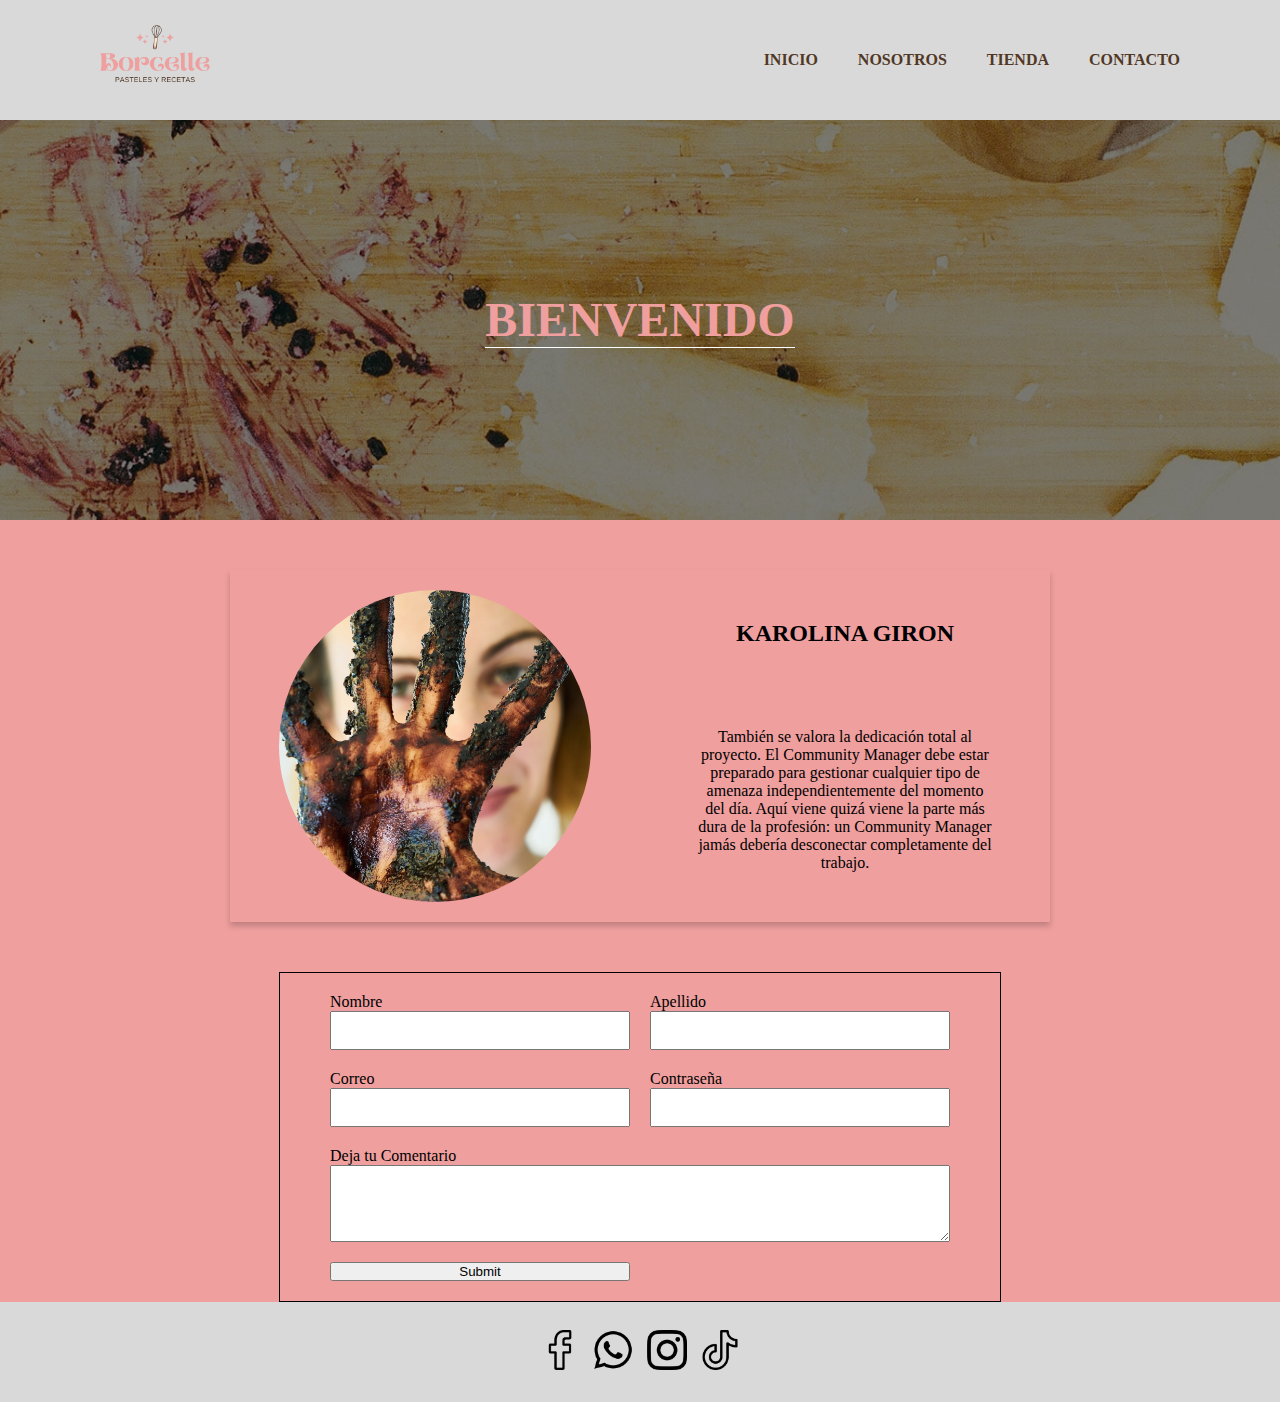
<file: index.html>
<!DOCTYPE html>
<!--
Click nbfs://nbhost/SystemFileSystem/Templates/Licenses/license-default.txt to change this license
Click nbfs://nbhost/SystemFileSystem/Templates/Other/html.html to edit this template
-->
<html>
    <head>
        <title>TODO supply a title</title>
        <meta charset="UTF-8">
        <meta name="viewport" content="width=device-width, initial-scale=1.0">
        <link rel="stylesheet" href="css.css"/>
    </head>
    <body>
        <div class="contenedor">
            <div class="encabezado">
                <div class="flex-contenedor">
                    <div class="imagen-encabezado">
                        <img src="img/sise.png" alt="alt"/>
                    </div>
                    <div class="nav-encabezado">
                        <a href="#">INICIO</a>
                        <a href="nosotros.html">NOSOTROS</a>
                        <a href="tienda.html">TIENDA</a>
                        <a href="contacto.html">CONTACTO</a>
                    </div>
                    
                </div>
            </div>
            
            <div class="contenido">
                
                <div class="bk-imagen">
                    <h1>BIENVENIDO</h1>
                </div>
                <div class="grid-contenido">
                
                    <img src="img/senora.png" alt="alt"/>
                    <h2>KAROLINA GIRON</h2>
                    <p>También se valora la dedicación total al proyecto. El Community Manager debe estar preparado para gestionar cualquier tipo de amenaza independientemente del momento del día. Aquí viene quizá viene la parte más dura de la profesión: un Community Manager jamás debería desconectar completamente del trabajo.</p>
                </div>
                <div class=".contenido-form">
                    <form>
                        <div class="grid-formulario">
                            <div>
                                <label for="nombre">Nombre</label>
                                <input type="text" id="nombre">
                            </div> 
                            <div>
                                <label for="apellido">Apellido</label>
                                <input type="text" id="apellido">
                            </div> 
                            <div>
                                <label for="correo">Correo</label>
                                <input type="text" id="correo">
                            </div> 
                            <div>
                                <label for="clave">Contraseña</label>
                                <input type="text" id="clave">
                            </div> 
                            <div class="boton">
                                <label for="comentario">Deja tu Comentario</label>
                                <textarea rows="5" cols="30" id="comentario"></textarea>
                            </div> 
                            <div>
                                <input type="submit">
                            </div>
                        </div>
                    </form>
                </div>
            </div>
            <div class="footer">
                <div class="flex-box">
                    <a href="#">
                        <img src="img/rs/facebook.png" alt="alt"/>
                    </a>
                    
                    <a href="#">
                        <img src="img/rs/whatsapp.png" alt="alt"/>
                    </a>
                    
                    <a href="#">
                        <img src="img/rs/instagram.png" alt="alt"/>
                    </a>
                    
                    <a href="#">
                        <img src="img/rs/tiktok.png" alt="alt"/>
                    </a>
                    
                </div>
            </div>
        </div>
    </body>
</html>
</file>
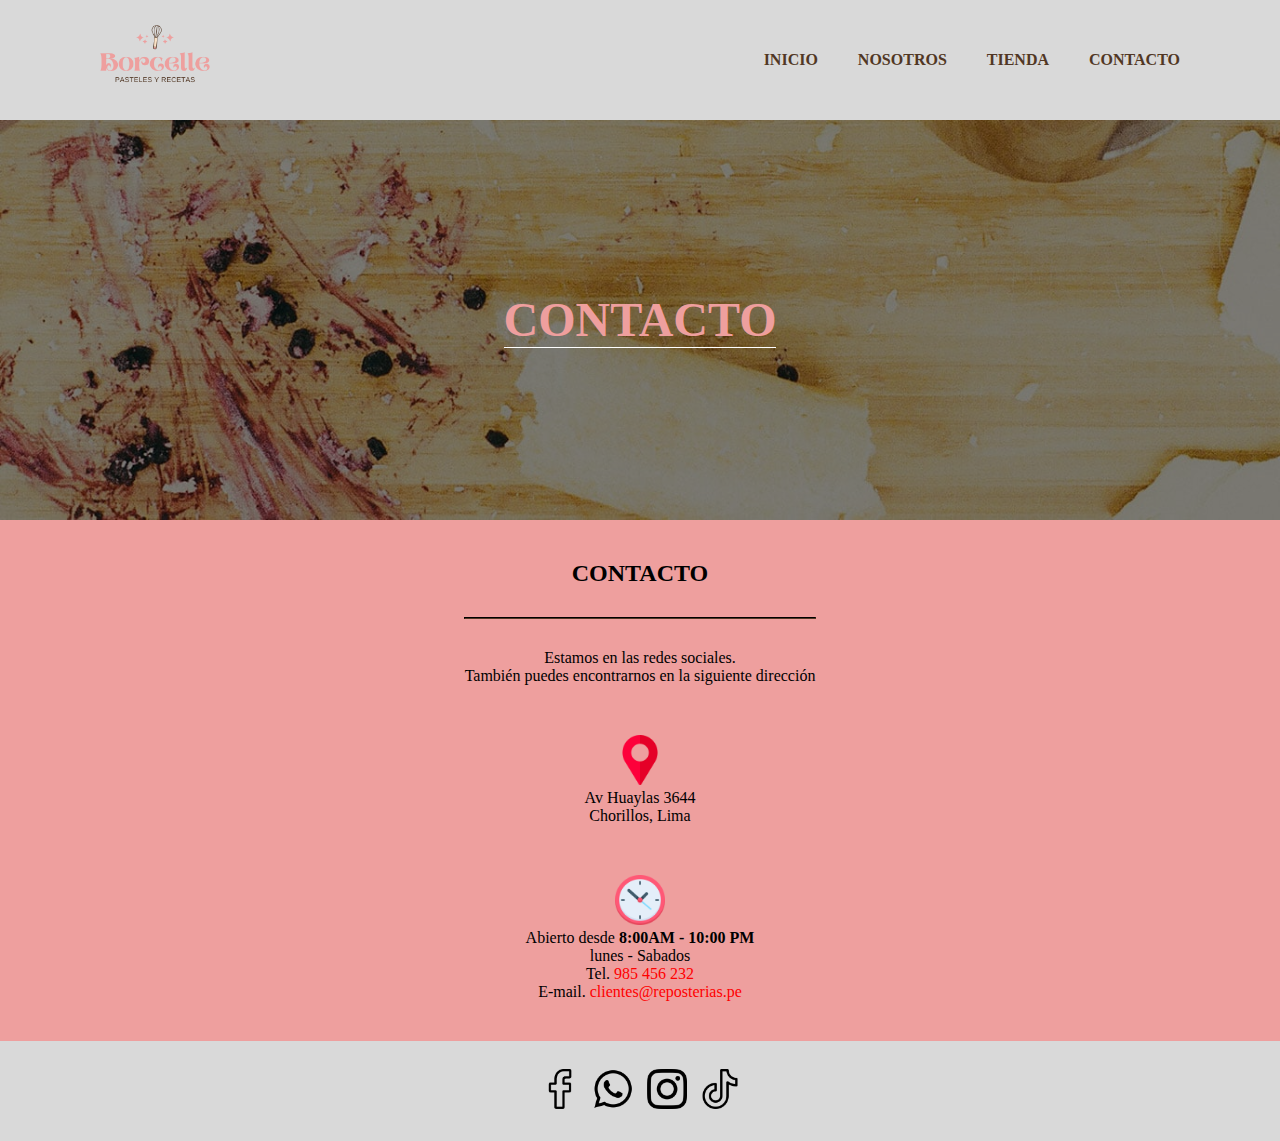
<file: contacto.html>
<!DOCTYPE html>
<!--
Click nbfs://nbhost/SystemFileSystem/Templates/Licenses/license-default.txt to change this license
Click nbfs://nbhost/SystemFileSystem/Templates/ClientSide/html.html to edit this template
-->
<html>
    <head>
        <title>TODO supply a title</title>
        <meta charset="UTF-8">
        <meta name="viewport" content="width=device-width, initial-scale=1.0">
        <link rel="stylesheet" href="css.css"/>
    </head>
    <body>
        <div class="contenedor">
            <div class="encabezado">
                <div class="flex-contenedor">
                    <div class="imagen-encabezado">
                        <img src="img/sise.png" alt="alt"/>
                    </div>
                    <div class="nav-encabezado">
                        <a href="index.html">INICIO</a>
                        <a href="nosotros.html">NOSOTROS</a>
                        <a href="tienda.html">TIENDA</a>
                        <a href="#">CONTACTO</a>
                    </div>
                    
                </div>
            </div>
            
            <div class="contenido">
                
                <div class="bk-imagen">
                    <h1>CONTACTO</h1>
                </div>
                <div class="contacto-contenido">
                    <h2>CONTACTO</h2>
                    <hr>
                    <p>Estamos en las redes sociales.</p>
                    <p>También puedes encontrarnos en la siguiente dirección</p>
                    <div class="ubicacion">
                        <img src="img/contacto/ubi.png" alt="alt"/>
                        <p>Av Huaylas 3644</p>
                        <p>Chorillos, Lima</p>
                    </div>
                    <div class="horario">
                        <img src="img/contacto/hora.png" alt="alt"/>
                        <p>Abierto desde  <b>8:00AM - 10:00 PM</b></p>
                        <p>lunes - Sabados</p>
                    </div>
                    <div class="contacto">
                        <p>Tel. <span class="red">985 456 232</span></p>
                        <p>E-mail. <span class="red">clientes@reposterias.pe</span></p>
                    </div>
                </div>
            </div>
            <div class="footer">
                <div class="flex-box">
                    <a href="#">
                        <img src="img/rs/facebook.png" alt="alt"/>
                    </a>
                    
                    <a href="#">
                        <img src="img/rs/whatsapp.png" alt="alt"/>
                    </a>
                    
                    <a href="#">
                        <img src="img/rs/instagram.png" alt="alt"/>
                    </a>
                    
                    <a href="#">
                        <img src="img/rs/tiktok.png" alt="alt"/>
                    </a>
                    
                </div>
            </div>
        </div>
    </body>
</html>
</file>
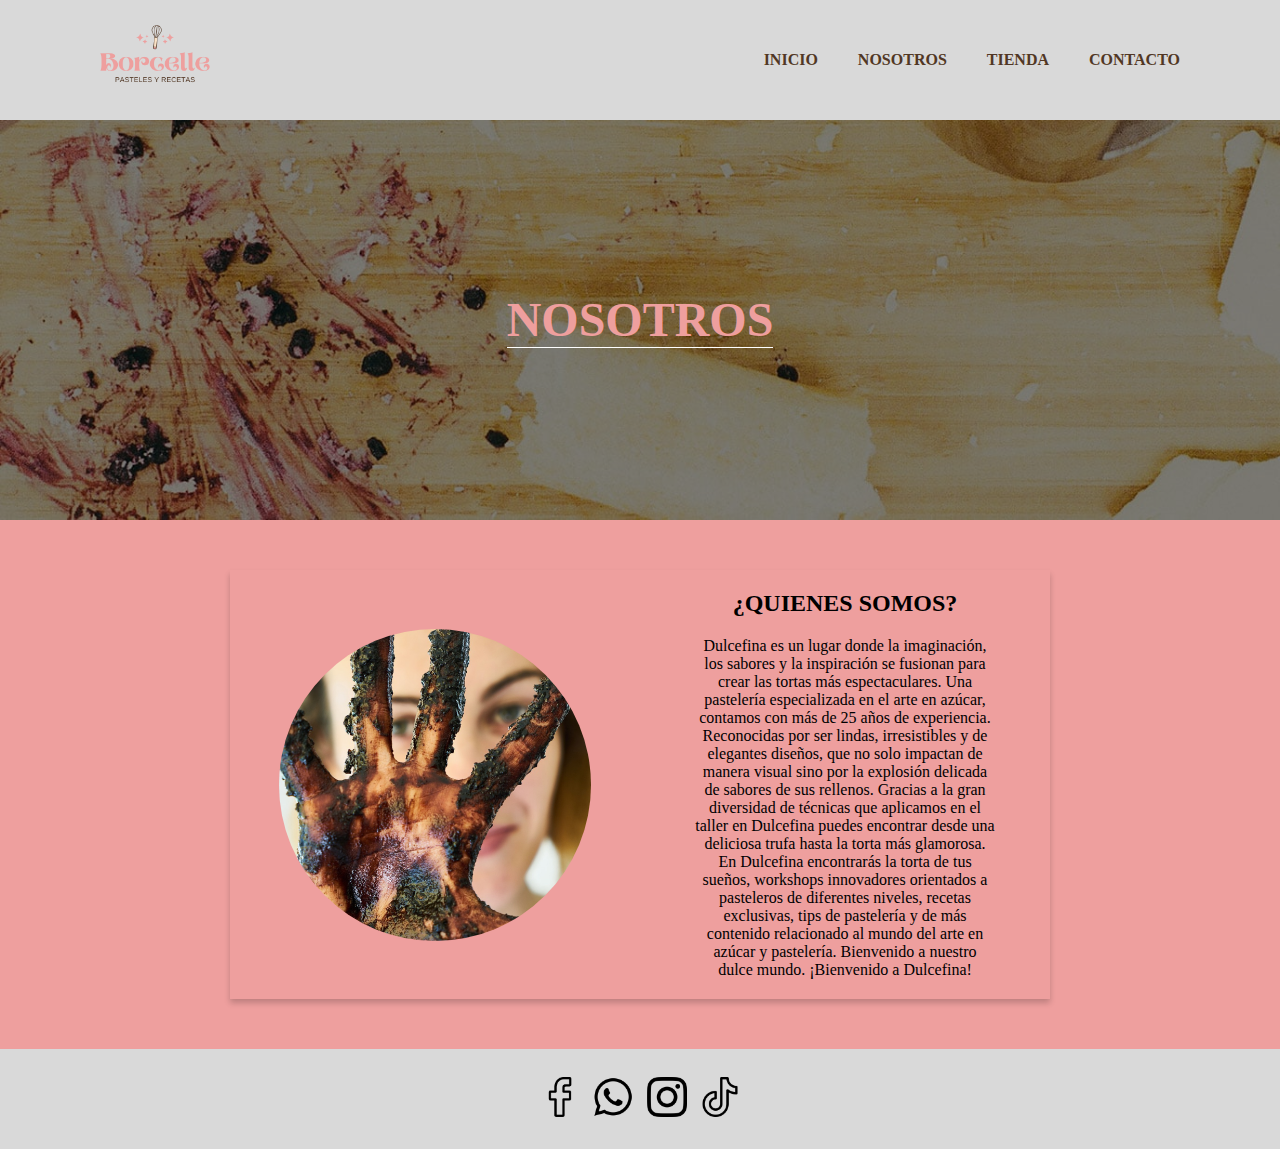
<file: nosotros.html>
<!DOCTYPE html>
<!--
Click nbfs://nbhost/SystemFileSystem/Templates/Licenses/license-default.txt to change this license
Click nbfs://nbhost/SystemFileSystem/Templates/ClientSide/html.html to edit this template
-->
<html>
    <head>
        <title>TODO supply a title</title>
        <meta charset="UTF-8">
        <meta name="viewport" content="width=device-width, initial-scale=1.0">
        <link rel="stylesheet" href="css.css"/>
    </head>
    <body>
        <div class="contenedor">
            <div class="encabezado">
                <div class="flex-contenedor">
                    <div class="imagen-encabezado">
                        <img src="img/sise.png" alt="alt"/>
                    </div>
                    <div class="nav-encabezado">
                        <a href="index.html">INICIO</a>
                        <a href="#">NOSOTROS</a>
                        <a href="tienda.html">TIENDA</a>
                        <a href="contacto.html">CONTACTO</a>
                    </div>
                    
                </div>
            </div>
            
            <div class="contenido">
                
                <div class="bk-imagen">
                    <h1>NOSOTROS</h1>
                </div>
                <div class="grid-contenido">
                
                    <img src="img/senora.png" alt="alt"/>
                    <h2>¿QUIENES SOMOS?</h2>
                    <p>Dulcefina es un lugar donde la imaginación, los sabores y la inspiración se fusionan para crear las tortas más espectaculares.

Una pastelería especializada en el arte en azúcar, contamos con más de 25 años de experiencia. Reconocidas por ser lindas, irresistibles y de elegantes diseños, que no solo impactan de manera visual sino por la explosión delicada de sabores de sus rellenos. Gracias a la gran diversidad de técnicas que aplicamos en el taller en Dulcefina puedes encontrar desde una deliciosa trufa hasta la torta más glamorosa.

En Dulcefina encontrarás la torta de tus sueños, workshops innovadores orientados a pasteleros de diferentes niveles, recetas exclusivas, tips de pastelería y de más contenido relacionado al mundo del arte en azúcar y pastelería.

Bienvenido a nuestro dulce mundo. ¡Bienvenido a Dulcefina!</p>
                </div>
            </div>
            <div class="footer">
                <div class="flex-box">
                    <a href="#">
                        <img src="img/rs/facebook.png" alt="alt"/>
                    </a>
                    
                    <a href="#">
                        <img src="img/rs/whatsapp.png" alt="alt"/>
                    </a>
                    
                    <a href="#">
                        <img src="img/rs/instagram.png" alt="alt"/>
                    </a>
                    
                    <a href="#">
                        <img src="img/rs/tiktok.png" alt="alt"/>
                    </a>
                    
                </div>
            </div>
        </div>
    </body>
</html>
</file>
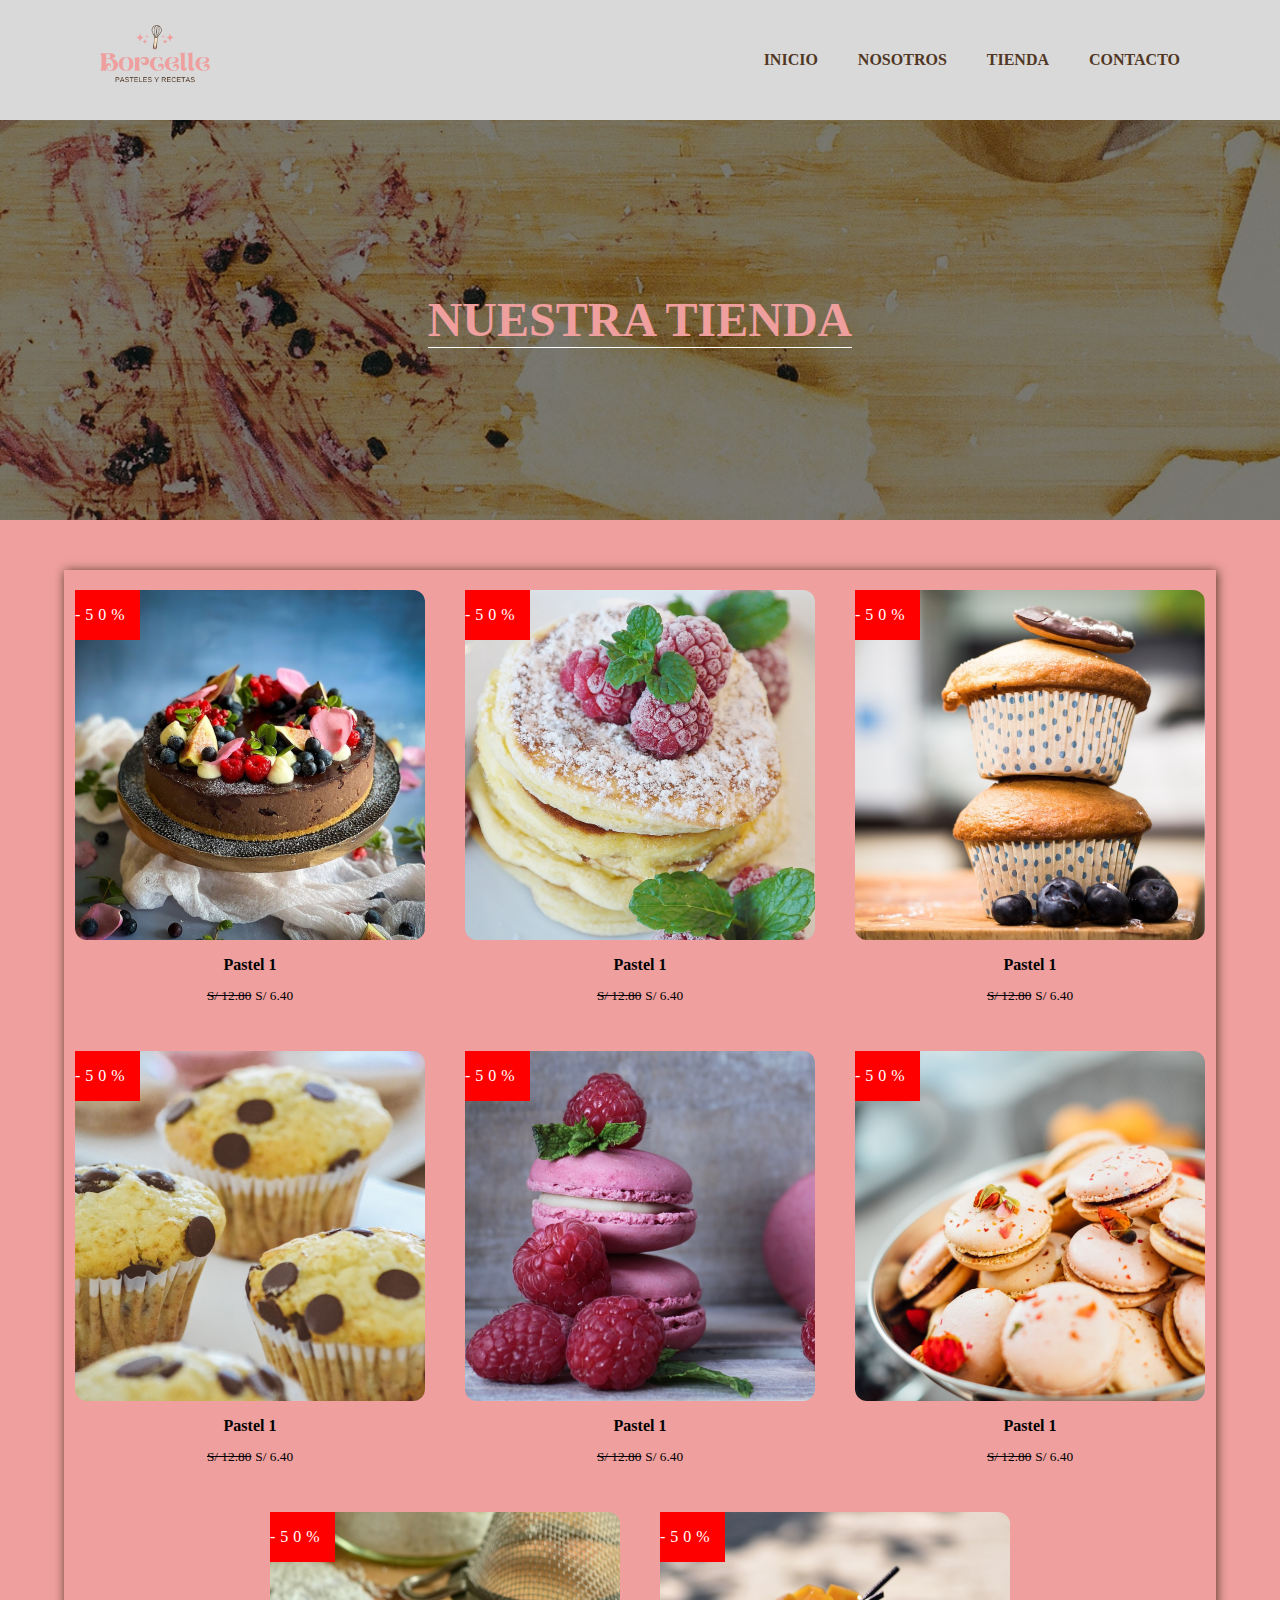
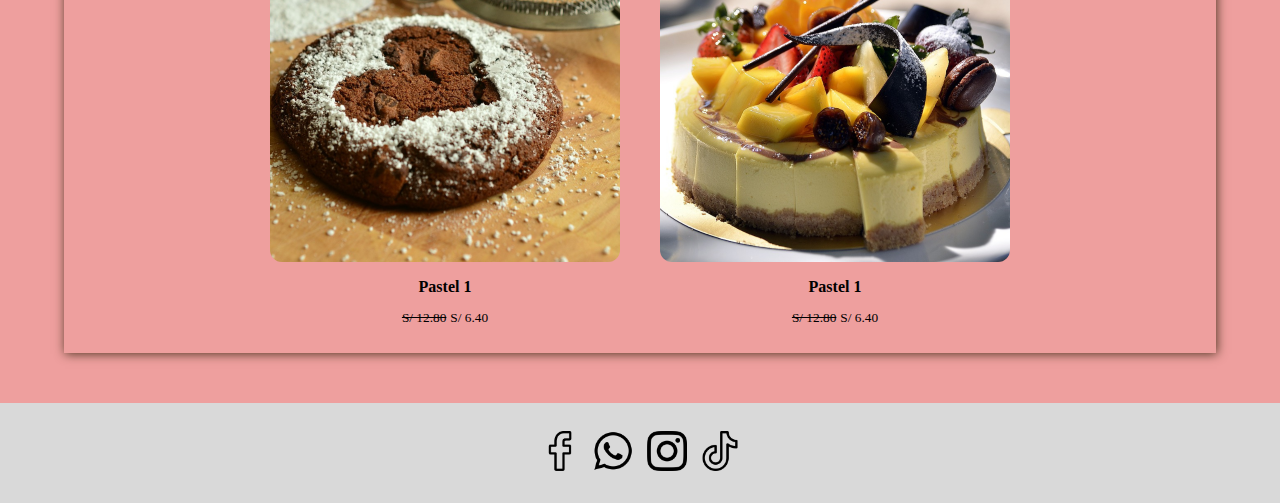
<file: tienda.html>
<!DOCTYPE html>
<!--
Click nbfs://nbhost/SystemFileSystem/Templates/Licenses/license-default.txt to change this license
Click nbfs://nbhost/SystemFileSystem/Templates/ClientSide/html.html to edit this template
-->
<html>
    <head>
        <title>TODO supply a title</title>
        <meta charset="UTF-8">
        <meta name="viewport" content="width=device-width, initial-scale=1.0">
        <link rel="stylesheet" href="css.css"/>
    </head>
    <body>
         <div class="contenedor">
            <div class="encabezado">
                <div class="flex-contenedor">
                    <div class="imagen-encabezado">
                        <img src="img/sise.png" alt="alt"/>
                    </div>
                    <div class="nav-encabezado">
                        <a href="#">INICIO</a>
                        <a href="nosotros.html">NOSOTROS</a>
                        <a href="tienda.html">TIENDA</a>
                        <a href="contacto.html">CONTACTO</a>
                    </div>
                    
                </div>
            </div>
            
            <div class="contenido">
                
                <div class="bk-imagen">
                    <h1>NUESTRA TIENDA</h1>
                </div>
                <div class="flex-contenido">
                    <div class="flex-imagen">
                        <img src="img/tienda/uno.png" alt="alt"/>
                        <p>Pastel 1</p>
                        <small class="rayado">S/ 12.80</small>
                        <small>S/ 6.40</small>
                        <div class="descuento">-50%</div>
                    </div>
                    <div class="flex-imagen">
                        <img src="img/tienda/dos.png" alt="alt"/>
                        <p>Pastel 1</p>
                        <small class="rayado">S/ 12.80</small>
                        <small>S/ 6.40</small>
                        <div class="descuento">-50%</div>
                    </div>
                    <div class="flex-imagen">
                        <img src="img/tienda/tres.png" alt="alt"/>
                        <p>Pastel 1</p>
                        <small class="rayado">S/ 12.80</small>
                        <small>S/ 6.40</small>
                        <div class="descuento">-50%</div>
                    </div>
                    <div class="flex-imagen">
                        <img src="img/tienda/cuatro.png" alt="alt"/>
                        <p>Pastel 1</p>
                        <small class="rayado">S/ 12.80</small>
                        <small>S/ 6.40</small>
                        <div class="descuento">-50%</div>
                    </div>
                    <div class="flex-imagen">
                        <img src="img/tienda/cinco.png" alt="alt"/>
                        <p>Pastel 1</p>
                        <small class="rayado">S/ 12.80</small>
                        <small>S/ 6.40</small>
                        <div class="descuento">-50%</div>
                    </div>
                    <div class="flex-imagen">
                        <img src="img/tienda/seis.png" alt="alt"/>
                        <p>Pastel 1</p>
                        <small class="rayado">S/ 12.80</small>
                        <small>S/ 6.40</small>
                        <div class="descuento">-50%</div>
                    </div>
                    <div class="flex-imagen">
                        <img src="img/tienda/siete.png" alt="alt"/>
                        <p>Pastel 1</p>
                        <small class="rayado">S/ 12.80</small>
                        <small>S/ 6.40</small>
                        <div class="descuento">-50%</div>
                    </div>
                    <div class="flex-imagen">
                        <img src="img/tienda/ocho.png" alt="alt"/>
                        <p>Pastel 1</p>
                        <small class="rayado">S/ 12.80</small>
                        <small>S/ 6.40</small>
                        <div class="descuento">-50%</div>
                    </div>
                    
                </div>
            </div>
            <div class="footer">
                <div class="flex-box">
                    <a href="#">
                        <img src="img/rs/facebook.png" alt="alt"/>
                    </a>
                    
                    <a href="#">
                        <img src="img/rs/whatsapp.png" alt="alt"/>
                    </a>
                    
                    <a href="#">
                        <img src="img/rs/instagram.png" alt="alt"/>
                    </a>
                    
                    <a href="#">
                        <img src="img/rs/tiktok.png" alt="alt"/>
                    </a>
                    
                </div>
            </div>
        </div>
    </body>
</html>
</file>
<file: css.css>
*{
    padding: 0;
    margin: 0;
}
.contenedor{
    display: grid;
    grid-template: 
        "encabezado"
        "contenido"
        "footer";
    grid-template-columns: 1fr;
}

.encabezado{
    
    grid-area: encabezado;
    background: #D9D9D9;
}
.imagen-encabezado img{
    width: 150px;
}
.flex-contenedor{
    height: 120px;
    display: flex;
    align-items: center;
    justify-content: center;
    width: 90%;
    margin-inline: auto;
    max-width: 1120px;
}
.nav-encabezado a{
    text-decoration: none;
    display: inline-block;
    padding: 10px;
    color: white;
    font-weight: bold;
    font-family: comic sans MS;
    color: #513724;
    margin-inline: 10px;
  
}
.nav-encabezado a:hover{
    background-color: #EE9F9E;
    outline: 2px dotted #513724;
    outline-offset:5px;
    transition: all 0.1s ease-in-out;
}
.contenido{
    grid-area: contenido;
    background: #EE9F9E;
}
.bk-imagen{
    width: 100%;
    height: 400px;
    background: url("img/encabezado.jpg");
    background-color: rgba(0, 0, 0, 0.5);           
    background-blend-mode: overlay; 
    display: flex;
    justify-content: center;
    align-items: center;
    background-size: cover;
}
.bk-imagen h1{
    font-family: Aprila;
    font-size: 3em;
    color: #EE9F9E;
    margin-inline: 10px;
    border-bottom: 1px solid white;
    text-align: center;
}
.grid-contenido{
    width: 90%;
    margin: 50px auto;
    display: grid;
    grid-template-columns: 1fr;
    justify-items: center;
    padding: 20px 10px;
    gap: 20px;
    max-width: 800px;
  
    box-shadow: 0 4px 6px 0 hsla(0, 0%, 0%, 0.2);
    
}
.grid-contenido img{
    border-radius: 50%;
    width: 80%;
    min-width: 250px;
    max-width: 350px;
    
}
.grid-contenido p{
    width: 300px;
    text-align: center;
}
.grid-formulario div{
    display:flex;
    flex-direction: column;
    width: 100%;
    
}
.grid-formulario{
    display: grid;
    grid-template-columns: repeat(auto-fill, minmax(100px, 300px));
    width: 90%;
    max-width: 700px;
    margin:0 auto;
    padding: 20px 10px;
    border: 1px solid black;
    place-content: center;
    gap: 20px;
}
.grid-formulario input[type="text"]{
    padding: 10px;
    
}
.footer{
    background: #D9D9D9;
    display: flex;
    justify-content: center;
    align-items: center;
}
.flex-box{
    padding: 20px 0;
    width: 200px;
    grid-area: footer;
    background: #D9D9D9;
    text-align: center;
    display: flex;
    justify-content: space-between;
}
.footer img{
    width: 40px;
}
.footer img:hover{
    transform: translatey(-10px);
    transition: all 0.2s ease-in-out;
}
@media(min-width: 689px){
    .boton{
        grid-column: span 2;
    }
}
@media(min-width:700px){
    .contenedor{
        grid-template:
            "encabezado encabezado"
            "contenido contenido" 
            "footer footer";
        grid-template-columns: 1fr;
        grid-template-rows: 120px auto 100px;
    }
    .nav-encabezado{
        display: flex;
    }
    .flex-contenedor{
        justify-content: space-between;
    }
    .grid-contenido{
        align-items: center;
        justify-content: center;
        grid-template-columns: 1fr 1fr;
        
    }
    .grid-contenido img{
        grid-row-start: 1;
        grid-row-end: 3;
    }
}
@media(max-width:700px){    
    .nav-encabezado{
        display: none
    }
    
}

/*TIENDA ----------------*/

.flex-contenido{
    display: flex;
    width: 90%;
    flex-wrap: wrap;
    padding: 20px 0;
    gap: 40px;
    margin: 50px auto;
    justify-content:center;
    box-shadow: 1px 1px 10px #513724; 
}
.flex-imagen{
    position: relative;
    line-height: 30px;
    text-align: center;
     overflow: hidden;
}
.flex-imagen img{
    width: 100%;
    min-width: 250px;
    max-width: 350px;
    border-radius: 12px;
   
}
.flex-imagen img:hover{
    transform: scale(1.1);
    transition: all 0.5s ease-in-out;
}
.flex-imagen p{
    font-weight: bolder;
    font-family: comic sans ms;
}
.rayado{
    text-decoration: line-through;
}
.descuento{
    position: absolute;
    top: 0;
    left: -10px;
    background: red;
    color: white;
    letter-spacing: 5px;
    padding: 10px;
}

/*CONTACTO---------*/
.contacto-contenido{
    padding: 40px 0;
    text-align: center;
    font-family: comic sans ms;
}
.contacto-contenido h2{
    
}
.contacto-contenido hr{
    border-color: #513724;
    width: 50%;
    margin:30px auto;
    max-width: 350px;
}
.contacto-contenido img{
    width: 50px;
}
.red{
    color: red;
}
.ubicacion, .hroario{
    width: 80%;
    margin: 50px auto;
}
</file>
